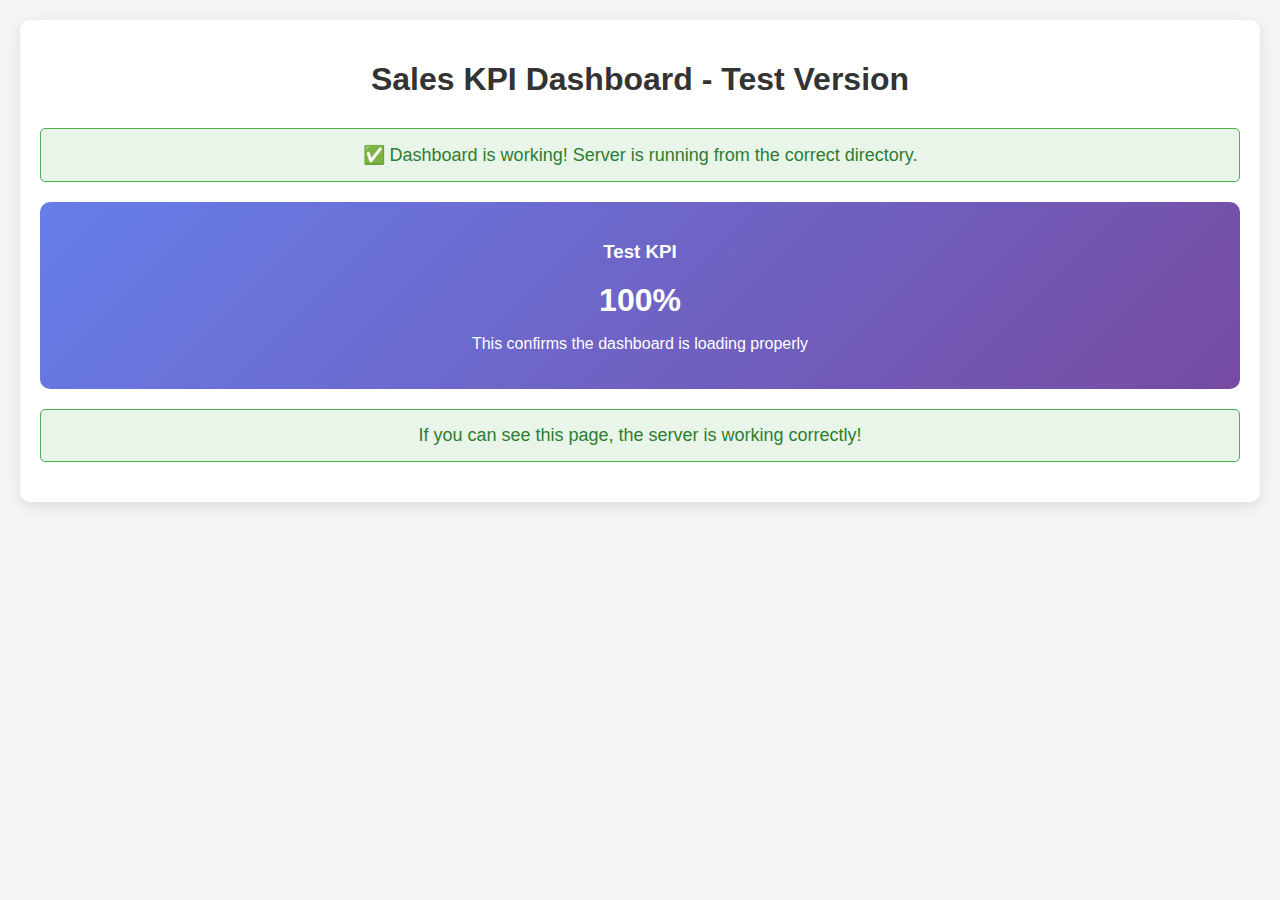
<file: test-dashboard.html>
<!DOCTYPE html>
<html lang="en">
<head>
    <meta charset="UTF-8">
    <meta name="viewport" content="width=device-width, initial-scale=1.0">
    <title>Sales KPI Dashboard - Test</title>
    <style>
        body {
            font-family: Arial, sans-serif;
            margin: 20px;
            background-color: #f5f5f5;
        }
        .dashboard-container {
            max-width: 1200px;
            margin: 0 auto;
            background: white;
            padding: 20px;
            border-radius: 10px;
            box-shadow: 0 4px 15px rgba(0, 0, 0, 0.1);
        }
        h1 {
            color: #333;
            text-align: center;
            margin-bottom: 30px;
        }
        .test-message {
            background: #e8f5e8;
            border: 1px solid #4caf50;
            color: #2e7d32;
            padding: 15px;
            border-radius: 5px;
            text-align: center;
            font-size: 18px;
            margin: 20px 0;
        }
        .kpi-card {
            background: linear-gradient(135deg, #667eea 0%, #764ba2 100%);
            color: white;
            padding: 20px;
            border-radius: 10px;
            text-align: center;
            margin: 10px 0;
        }
        .kpi-value {
            font-size: 2em;
            font-weight: bold;
            margin: 10px 0;
        }
    </style>
</head>
<body>
    <div class="dashboard-container">
        <h1>Sales KPI Dashboard - Test Version</h1>
        
        <div class="test-message">
            ✅ Dashboard is working! Server is running from the correct directory.
        </div>
        
        <div class="kpi-card">
            <h3>Test KPI</h3>
            <div class="kpi-value">100%</div>
            <p>This confirms the dashboard is loading properly</p>
        </div>
        
        <div class="test-message">
            If you can see this page, the server is working correctly!
        </div>
    </div>
    
    <script>
        console.log('🚀 Test dashboard loaded successfully!');
        console.log('Current time:', new Date().toLocaleString());
    </script>
</body>
</html>
</file>
